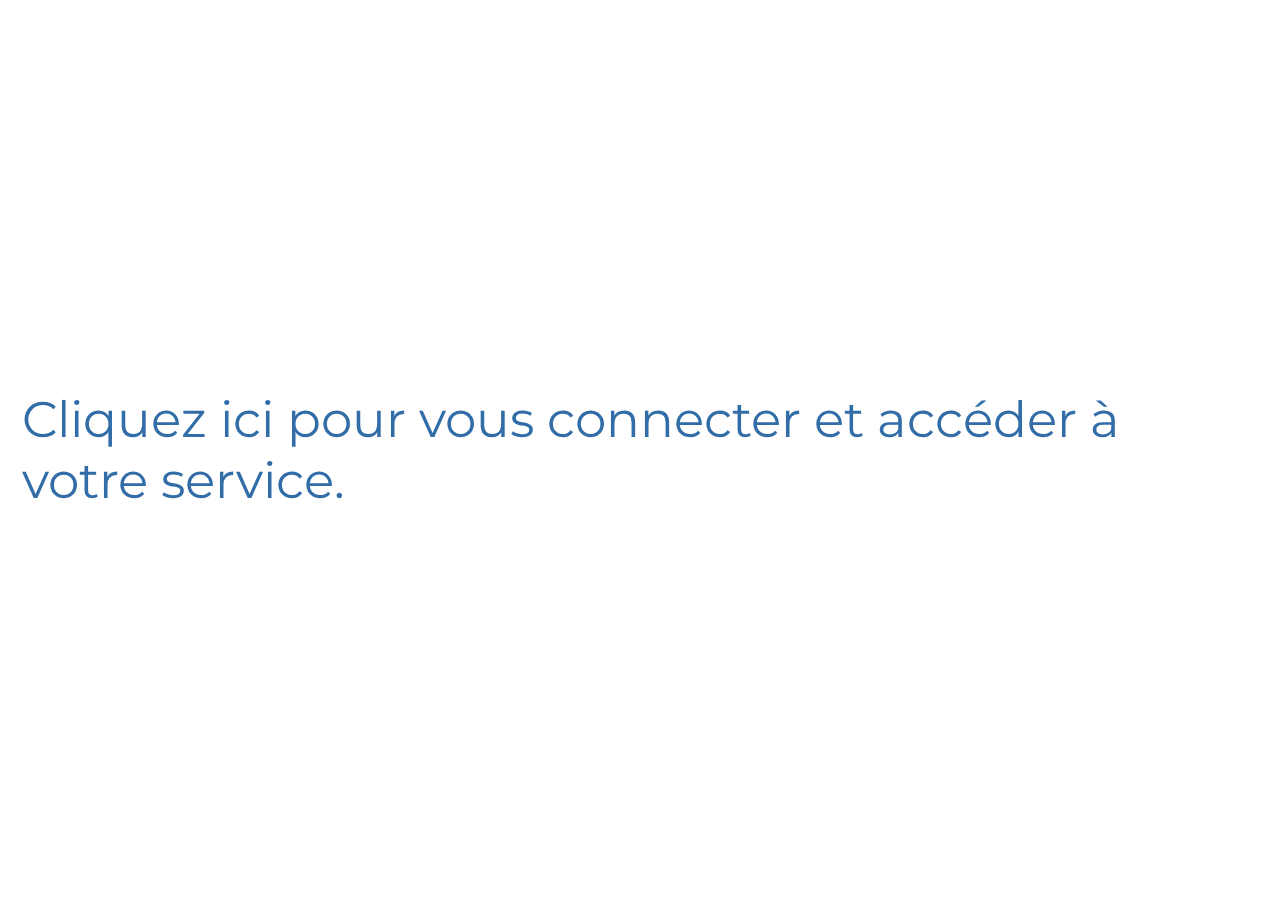
<file: index.html>
<!DOCTYPE html>
<html lang="fr-FR">

<head>
  <meta charset="UTF-8">
  <meta http-equiv="X-UA-Compatible" content="IE=edge">
  <meta name="viewport" content="width=device-width, initial-scale=1.0">
  <link rel="stylesheet" href="css/style.css">
  <title>Tous les travaux pour le collège Maurice Genevoix</title>
</head>

<body>

  <form class="connect-box">
    <a href="#" onclick="passWord()" class="connect-link">Cliquez ici pour vous connecter et accéder à votre
      service.</a>
  </form>

  <script>
    function passWord() {
      var testV = 1;
      var pass1 = prompt('Veuillez entrer le mot de passe', ' ');
      while (testV < 3) {
        if (!pass1)
          history.go(-1);
        if (pass1.toLowerCase() == "genevoix1") {
          window.open('accueil.html');
          break;
        }
        testV += 1;
        var pass1 =
          prompt('Erreur', 'Mot de passe');
      }
    }
  </script>
</body>

</html>
</file>
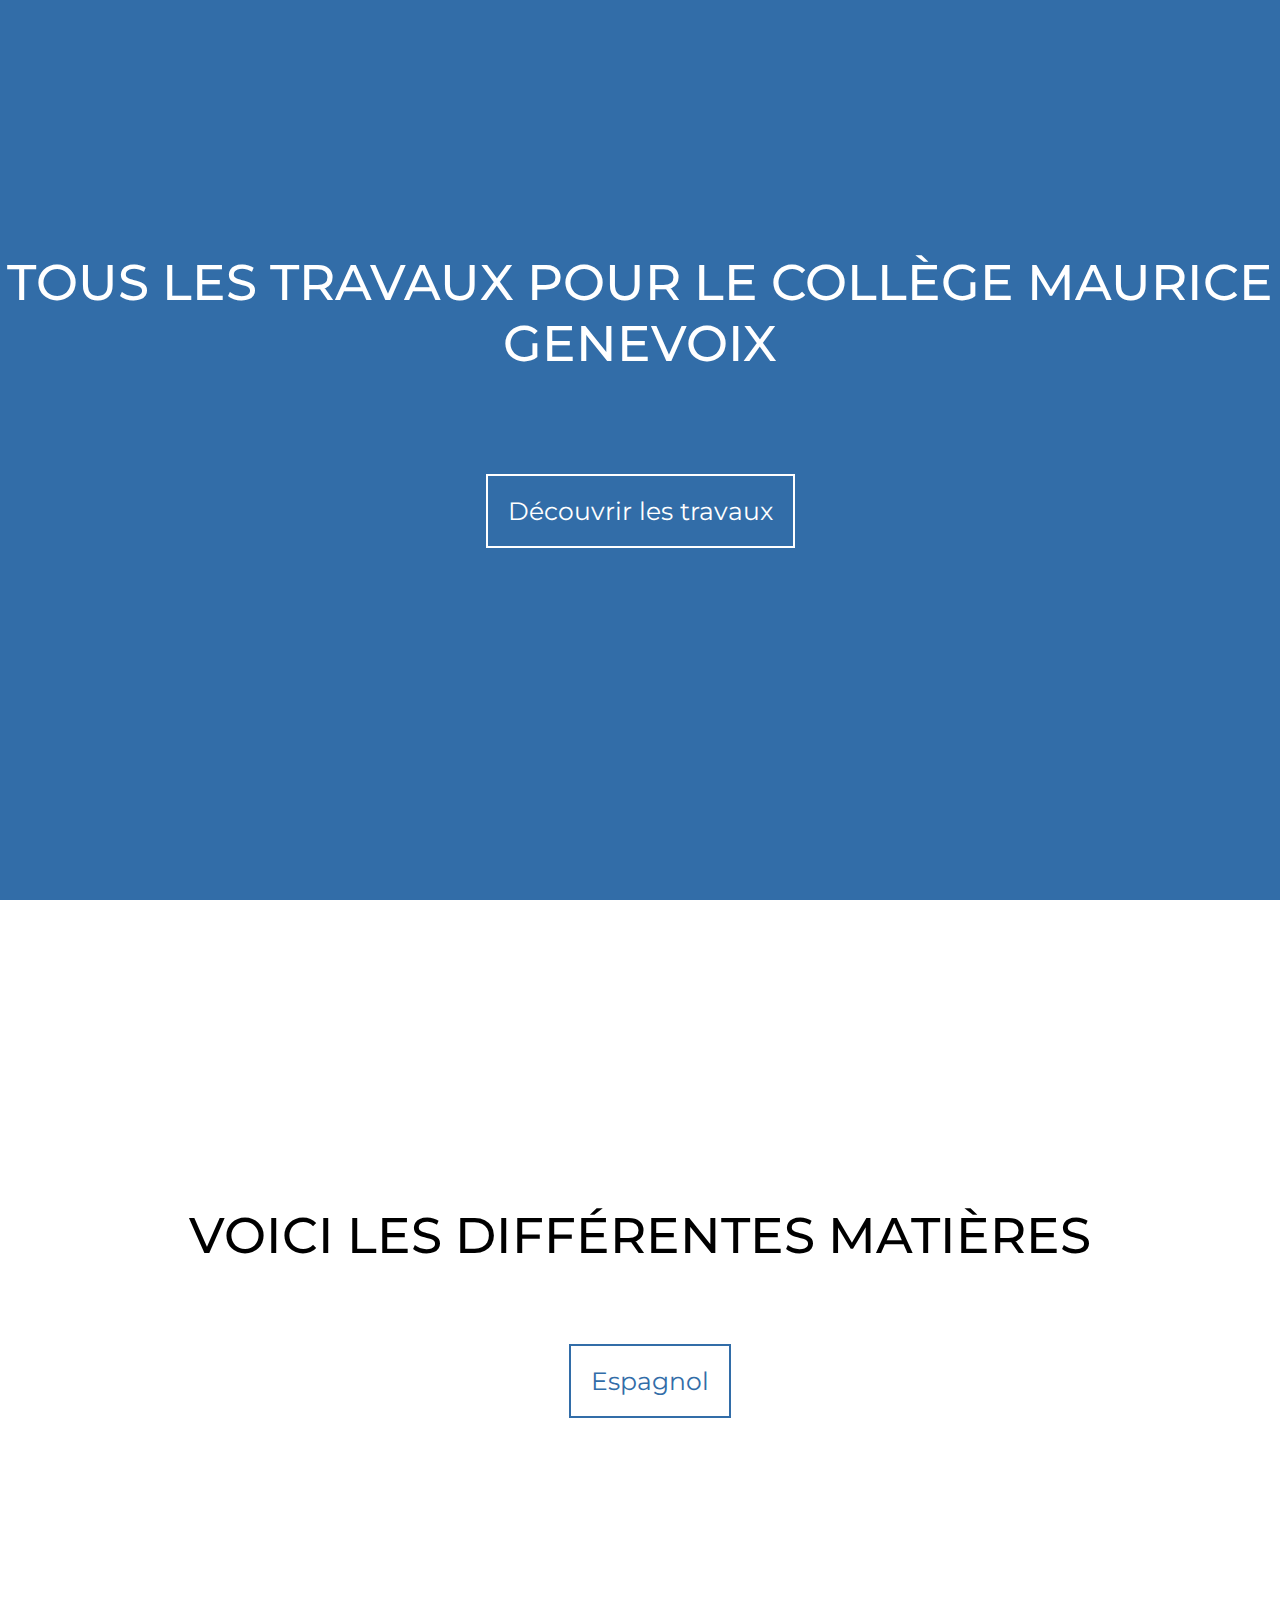
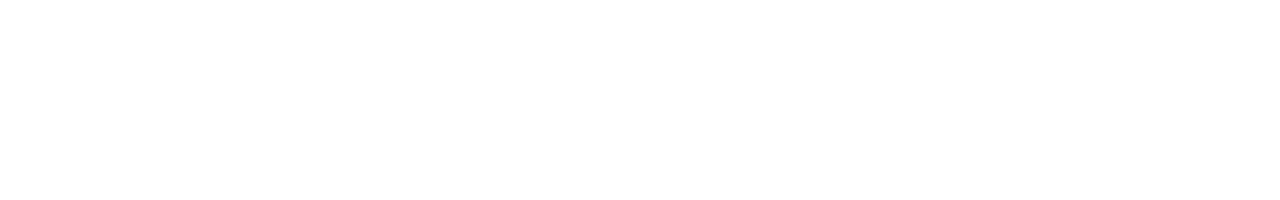
<file: accueil.html>
<!DOCTYPE html>
<html lang="fr-FR">
<head>
  <meta charset="UTF-8">
  <meta http-equiv="X-UA-Compatible" content="IE=edge">
  <meta name="viewport" content="width=device-width, initial-scale=1.0">
  <link rel="stylesheet" href="css/style.css">
  <title>Tous les travaux pour le collège Maurice Genevoix</title>
</head>
<body>
  <div class="title-box">
    <h1 class="title">Tous les travaux pour le collège Maurice Genevoix</h1>
    <a href="#travaux" class="discover-link">Découvrir les travaux</a>
  </div>

  <section id="travaux" class="travaux-box">
    <h2 class="sub-title">Voici les différentes matières</h2>
    <div class="matieres-box">
      <a href="espagnol.html" class="link">Espagnol</a>
    </div>
  </section>
</body>
</html>
</file>
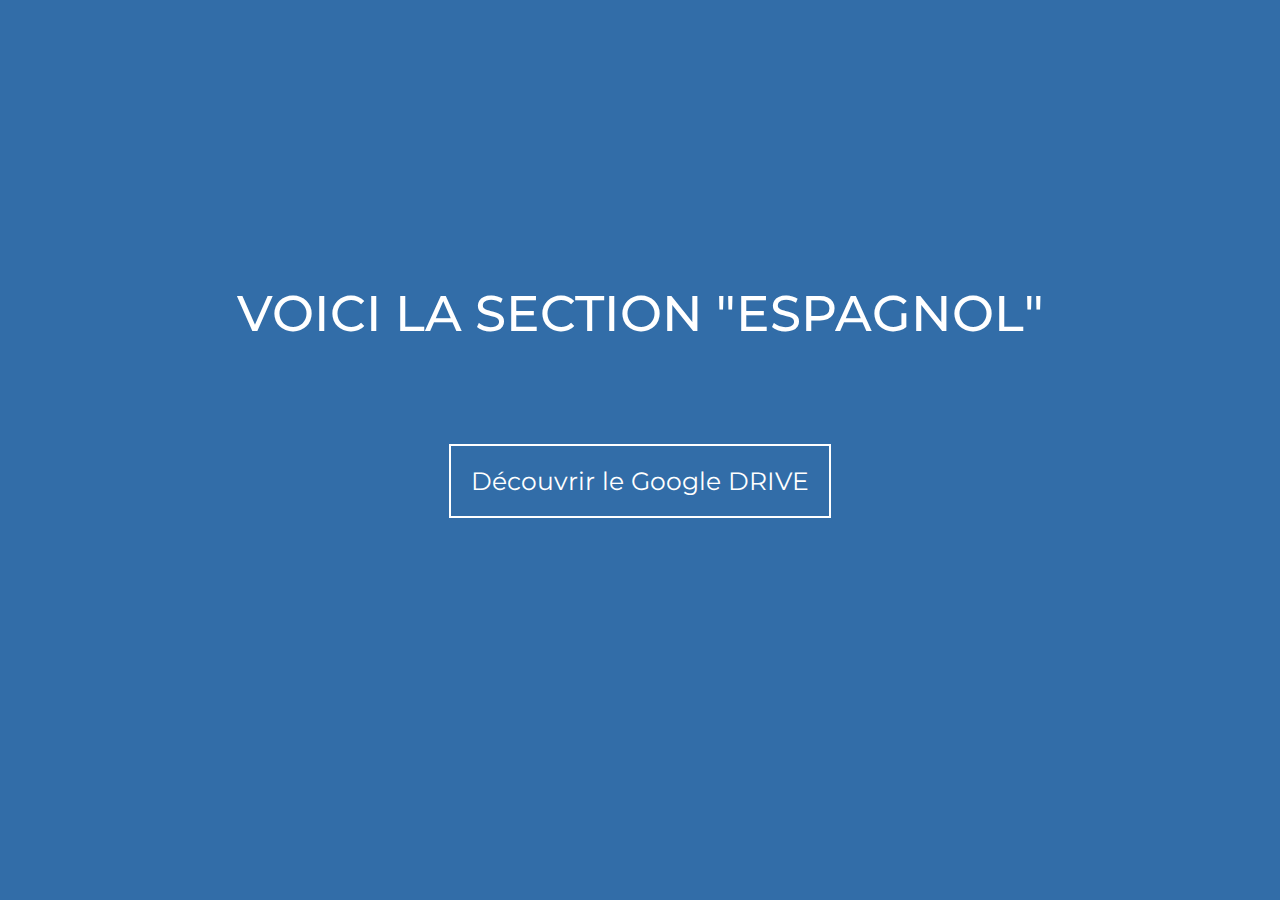
<file: espagnol.html>
<!DOCTYPE html>
<html lang="fr-FR">
<head>
  <meta charset="UTF-8">
  <meta http-equiv="X-UA-Compatible" content="IE=edge">
  <meta name="viewport" content="width=device-width, initial-scale=1.0">
  <link rel="stylesheet" href="css/style.css">
  <title>Espagnol | Tous les travaux pour le collège Maurice Genevoix</title>
</head>
<body>
  <div class="title-box">
    <h1 class="title">Voici la section "Espagnol"</h1>
    <a href="https://drive.google.com/drive/folders/1D6nNjuEm37q3mPz5EPjii4YYJivcXzD3?usp=sharing" class="discover-link" target="_BLANK">Découvrir le Google DRIVE</a>
  </div>
</body>
</html>
</file>
<file: css/style.css>
@import url('https://fonts.googleapis.com/css2?family=Montserrat:wght@200;300;400;500;600;700;800;900&display=swap');

* {
  margin: 0;
  padding: 0;
  box-sizing: border-box;
  font-family: 'Montserrat', sans-serif;
}

body, html {
  scroll-behavior: smooth;
}

::-webkit-scrollbar {
  display: 	none;
}

/* ************************* INDEX.HTML ************************* */
.connect-box {
  display: flex;
  width: 100%;
  height: 100vh;
  justify-content: center;
  align-items: center;
}

.connect-box .connect-link {
  text-decoration: none;
  font-size: 50px;
  color: #326da8;
  padding: 20px;
  border: 2px solid #fff;
  transition: 0.2s;
}

.connect-box .connect-link:hover {
  border: 2px solid #326da8;
}

/* ************************ ACCUEIL.HTML ************************ */
.title-box {
  display: flex;
  flex-direction: column;
  width: 100%;
  height: 100vh;
  justify-content: center;
  align-items: center;
  text-align: center;
  background-color: #326da8;
}

.title-box .title {
  text-transform: uppercase;
  font-size: 50px;
  font-weight: 500;
  color: #fff;
}

.title-box .discover-link {
  text-decoration: none;
  font-size: 25px;
  margin: 100px;
  padding: 20px;
  color: #fff;
  border: 2px solid #fff;
  transition: 0.2s;
}

.title-box .discover-link:hover {
  background-color: #fff;
  color: #326da8;
}

.travaux-box {
  display: flex;
  flex-direction: column;
  width: 100%;
  height: 100vh;
  justify-content: center;
  align-items: center;
  text-align: center;
}

.travaux-box .sub-title {
  text-transform: uppercase;
  font-size: 50px;
  font-weight: 500;
}

.travaux-box .matieres-box {
  margin: 100px;
}

.travaux-box .matieres-box .link {
  text-decoration: none;
  font-size: 25px;
  margin-left: 20px;
  padding: 20px;
  color: #326da8;
  border: 2px solid #326da8;
  transition: 0.2s;
}

.travaux-box .matieres-box .link:hover {
  background-color: #326da8;
  color: #fff;
}
</file>
